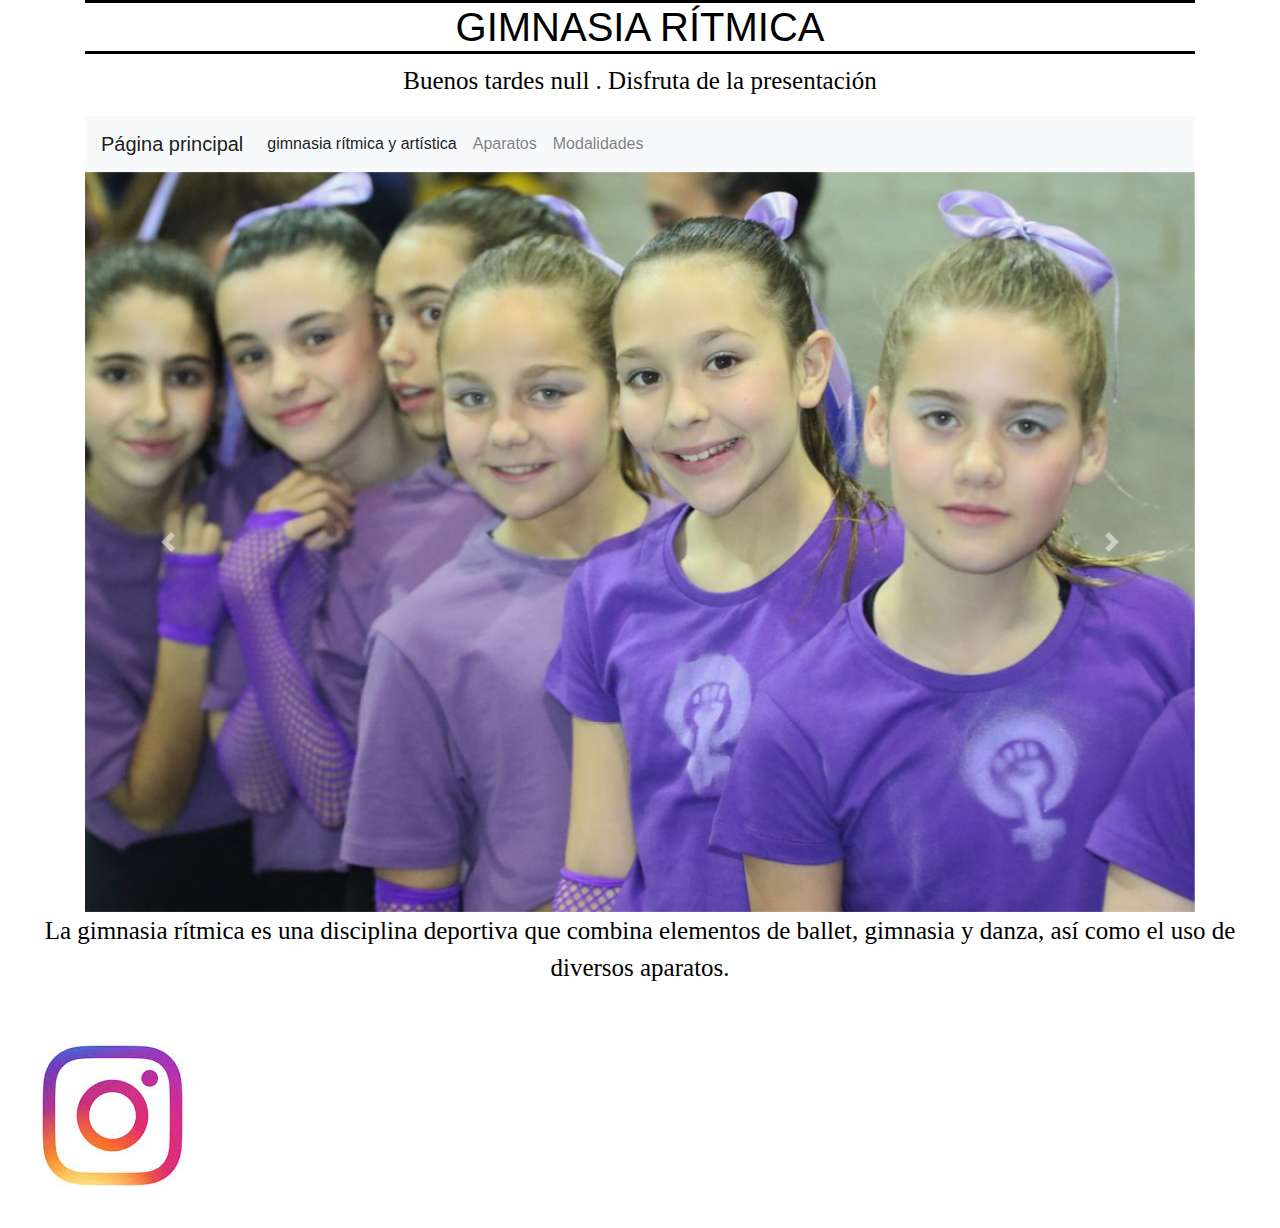
<file: index.html>
<!doctype html>
<html lang="es">

<head>
  <meta charset="UTF-8">
  <meta name="viewport"
    content="width=device-width, user-scalable=no, initial-scale=1.0, maximum-scale=1.0, minimum-scale=1.0">
  <meta http-equiv="X-UA-Compatible" content="ie=edge">
  <title>Gimnasia Rítmica</title>
  <link rel="stylesheet" href="https://stackpath.bootstrapcdn.com/bootstrap/4.4.1/css/bootstrap.min.css"
    integrity="sha384-Vkoo8x4CGsO3+Hhxv8T/Q5PaXtkKtu6ug5TOeNV6gBiFeWPGFN9MuhOf23Q9Ifjh" crossorigin="anonymous">
  <!-- Referencia a la hoja de estilos CSS -->
  <link type="text/css" rel="stylesheet" href="css/styles.css" />
</head>

<body>
  <div class="container">
    <div class="row">
      <div class="col-12">
        <h1>GIMNASIA RÍTMICA</h1>
      </div>
    </div>
    <p id="saludo"></p>
    <div class="row">
      <div class="col-12">
        <nav class="navbar navbar-expand-lg navbar-light bg-light">
          <a class="navbar-brand" href="index.html">Página principal</a>
          <button class="navbar-toggler" type="button" data-toggle="collapse" data-target="#navbarNav"
            aria-controls="navbarNav" aria-expanded="false" aria-label="Toggle navigation">
            <span class="navbar-toggler-icon"></span>
          </button>
          <div class="collapse navbar-collapse" id="navbarNav">
            <ul class="navbar-nav">
              <li class="nav-item active">
                <a class="nav-link" href="g.r. y g.a.html">gimnasia rítmica y artística <span
                    class="sr-only">(current)</span></a>
              </li>
              <li class="nav-item">
                <a class="nav-link" href="aparatos.html">Aparatos</a>
              </li>
              <li class="nav-item">
                <a class="nav-link" href="modalidades.html">Modalidades</a>
              </li>
              
            </ul>
          </div>
        </nav>
      </div>
    </div>
    <div class="row">
      <div class="col-12">
        <div id="carouselExampleControls" class="carousel slide" data-ride="carousel">
          <div class="carousel-inner">
            <div class="carousel-item active">
              <img src="img/gr2018X2.jpg" class="d-block w-100" alt="foto2018X2">
            </div>
            <div class="carousel-item">
              <img src="img/gr2018.jpg" class="d-block w-100" alt="foto 2018">
            </div>
            <div class="carousel-item">
              <img src="img/photo - copia.jpg" class="d-block w-100" alt="foto 2019">
            </div>
          </div>
          <a class="carousel-control-prev" href="#carouselExampleControls" role="button" data-slide="prev">
            <span class="carousel-control-prev-icon" aria-hidden="true"></span>
            <span class="sr-only">Previous</span>
          </a>
          <a class="carousel-control-next" href="#carouselExampleControls" role="button" data-slide="next">
            <span class="carousel-control-next-icon" aria-hidden="true"></span>
            <span class="sr-only">Next</span>
          </a>
        </div>
      </div>
    </div>
  </div>




  <p>La gimnasia rítmica es una disciplina deportiva que combina elementos de ballet, gimnasia y danza, así como el uso
    de diversos aparatos.
  </p>

 


      <a href="https://www.instagram.com/ritmica_elvalle/?hl=es" target="_blank"><img src="img/instagram.jpg"></a>

    
  






  <!-- Optional JavaScript -->
  <!-- jQuery first, then Popper.js, then Bootstrap JS -->
  <script src="https://code.jquery.com/jquery-3.4.1.slim.min.js"
    integrity="sha384-J6qa4849blE2+poT4WnyKhv5vZF5SrPo0iEjwBvKU7imGFAV0wwj1yYfoRSJoZ+n"
    crossorigin="anonymous"></script>
  <script src="https://cdn.jsdelivr.net/npm/popper.js@1.16.0/dist/umd/popper.min.js"
    integrity="sha384-Q6E9RHvbIyZFJoft+2mJbHaEWldlvI9IOYy5n3zV9zzTtmI3UksdQRVvoxMfooAo"
    crossorigin="anonymous"></script>
  <script src="https://stackpath.bootstrapcdn.com/bootstrap/4.4.1/js/bootstrap.min.js"
    integrity="sha384-wfSDF2E50Y2D1uUdj0O3uMBJnjuUD4Ih7YwaYd1iqfktj0Uod8GCExl3Og8ifwB6"
    crossorigin="anonymous"></script>
  <!-- Referencia al archivo de funciones javascript -->
  <script type="application/javascript" src="js/functions.js"></script>
</body>

</html>
</file>
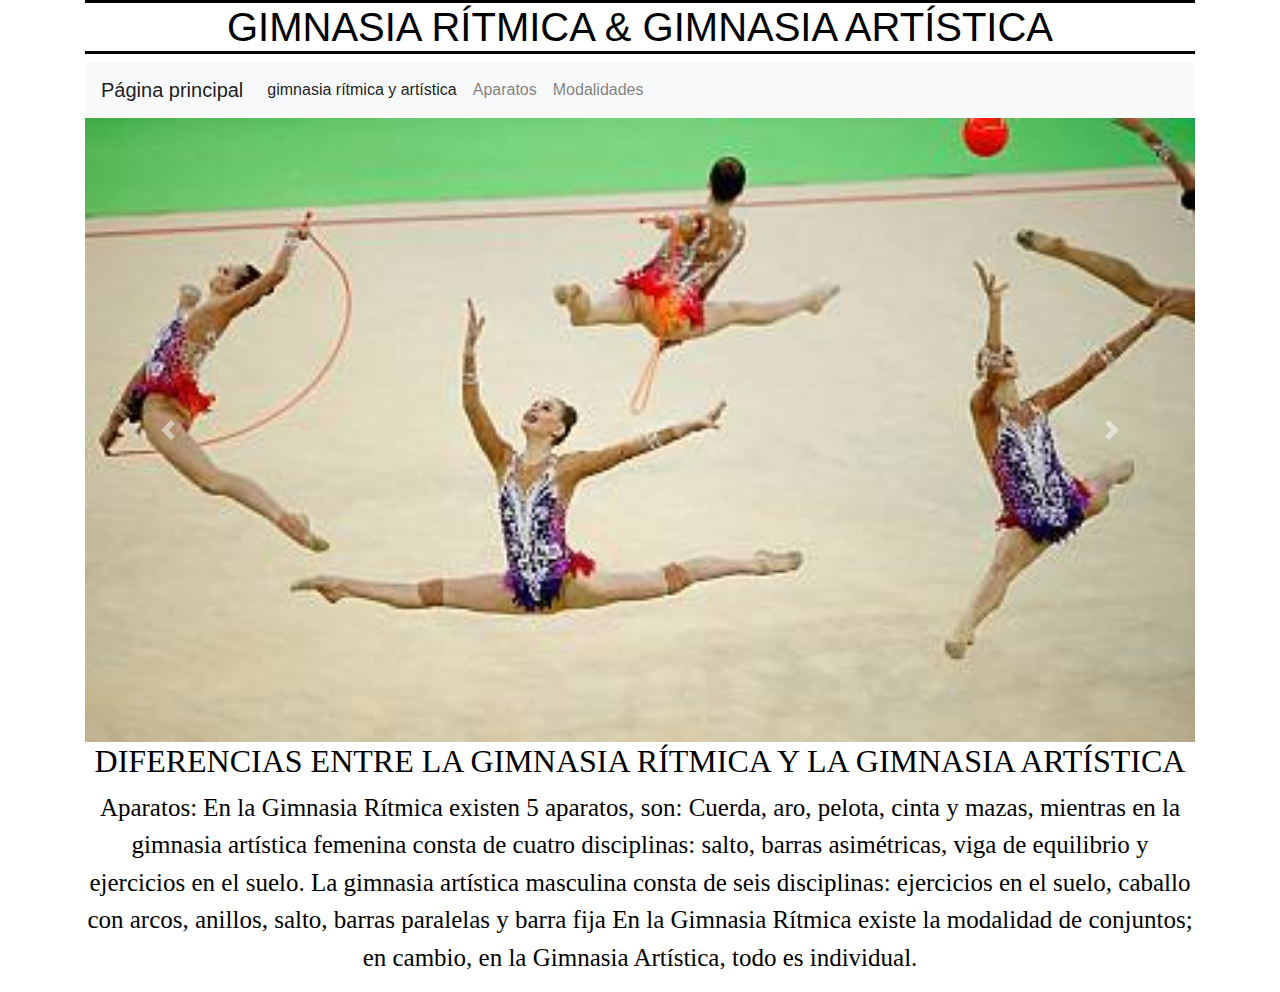
<file: g.r. y g.a.html>
<!doctype html>
<html lang="es">

<head>
  <meta charset="UTF-8">
  <meta name="viewport"
    content="width=device-width, user-scalable=no, initial-scale=1.0, maximum-scale=1.0, minimum-scale=1.0">
  <meta http-equiv="X-UA-Compatible" content="ie=edge">
  <title>Proyecto Final - Code Like a Girl</title>
  <link rel="stylesheet" href="https://stackpath.bootstrapcdn.com/bootstrap/4.4.1/css/bootstrap.min.css"
    integrity="sha384-Vkoo8x4CGsO3+Hhxv8T/Q5PaXtkKtu6ug5TOeNV6gBiFeWPGFN9MuhOf23Q9Ifjh" crossorigin="anonymous">
  <!-- Referencia a la hoja de estilos CSS -->
  <link type="text/css" rel="stylesheet" href="css/styles.css" />
</head>

<body>
  <div class="container">
    <div class="row">
      <div class="col-12">
        <h1>GIMNASIA RÍTMICA & GIMNASIA ARTÍSTICA</h1>
      </div>
    </div>
    <div class="row">
        <div class="col-12">
          <nav class="navbar navbar-expand-lg navbar-light bg-light">
            <a class="navbar-brand" href="index.html">Página principal</a>
            <button class="navbar-toggler" type="button" data-toggle="collapse" data-target="#navbarNav"
              aria-controls="navbarNav" aria-expanded="false" aria-label="Toggle navigation">
              <span class="navbar-toggler-icon"></span>
            </button>
            <div class="collapse navbar-collapse" id="navbarNav">
              <ul class="navbar-nav">
                <li class="nav-item active">
                  <a class="nav-link" href="g.r. y g.a.html">gimnasia rítmica y artística <span
                      class="sr-only">(current)</span></a>
                </li>
                <li class="nav-item">
                  <a class="nav-link" href="aparatos.html">Aparatos</a>
                </li>
                <li class="nav-item">
                  <a class="nav-link" href="modalidades.html">Modalidades</a>
                </li>
                
              </ul>
            </div>
          </nav>
        </div>
      </div>
      <div class="row">
        <div class="col-12">
          <div id="carouselExampleControls" class="carousel slide" data-ride="carousel">
            <div class="carousel-inner">
              <div class="carousel-item active">
                <img src="img/conjuntogrvgadv.jpg" class="d-block w-100" alt="foto2018X2">
              </div>
              <div class="carousel-item">
                <img src="img/individualgrvga.jpg" class="d-block w-100" alt="foto 2018">
              </div>
              <div class="carousel-item">
                <img src="img/g.art.p.jpg" class="d-block w-100" alt="foto 2019">
              </div>
              <div class="carousel-item">
                <img src="img/g.art.b.jpg" class="d-block w-100" alt="foto 2019">
              </div>
            </div>
            <a class="carousel-control-prev" href="#carouselExampleControls" role="button" data-slide="prev">
              <span class="carousel-control-prev-icon" aria-hidden="true"></span>
              <span class="sr-only">Previous</span>
            </a>
            <a class="carousel-control-next" href="#carouselExampleControls" role="button" data-slide="next">
              <span class="carousel-control-next-icon" aria-hidden="true"></span>
              <span class="sr-only">Next</span>
            </a>
          </div>
        </div>
      </div>






    <h2> DIFERENCIAS ENTRE LA GIMNASIA RÍTMICA Y LA GIMNASIA ARTÍSTICA</h2>
    <p>Aparatos: En la Gimnasia Rítmica existen 5 aparatos, son: Cuerda, aro, pelota, cinta y mazas, mientras en la
      gimnasia artística femenina
      consta de cuatro disciplinas: salto, barras asimétricas, viga de equilibrio y ejercicios en el suelo. La gimnasia
      artística masculina
      consta de seis disciplinas: ejercicios en el suelo, caballo con arcos, anillos, salto, barras paralelas y barra fija
      En la Gimnasia Rítmica existe la modalidad de conjuntos; en cambio, en la Gimnasia Artística, todo es individual.
    </p>






    <!-- Optional JavaScript -->
    <!-- jQuery first, then Popper.js, then Bootstrap JS -->
    <script src="https://code.jquery.com/jquery-3.4.1.slim.min.js"
      integrity="sha384-J6qa4849blE2+poT4WnyKhv5vZF5SrPo0iEjwBvKU7imGFAV0wwj1yYfoRSJoZ+n"
      crossorigin="anonymous"></script>
    <script src="https://cdn.jsdelivr.net/npm/popper.js@1.16.0/dist/umd/popper.min.js"
      integrity="sha384-Q6E9RHvbIyZFJoft+2mJbHaEWldlvI9IOYy5n3zV9zzTtmI3UksdQRVvoxMfooAo"
      crossorigin="anonymous"></script>
    <script src="https://stackpath.bootstrapcdn.com/bootstrap/4.4.1/js/bootstrap.min.js"
      integrity="sha384-wfSDF2E50Y2D1uUdj0O3uMBJnjuUD4Ih7YwaYd1iqfktj0Uod8GCExl3Og8ifwB6"
      crossorigin="anonymous"></script>

</body>

</html>
</file>
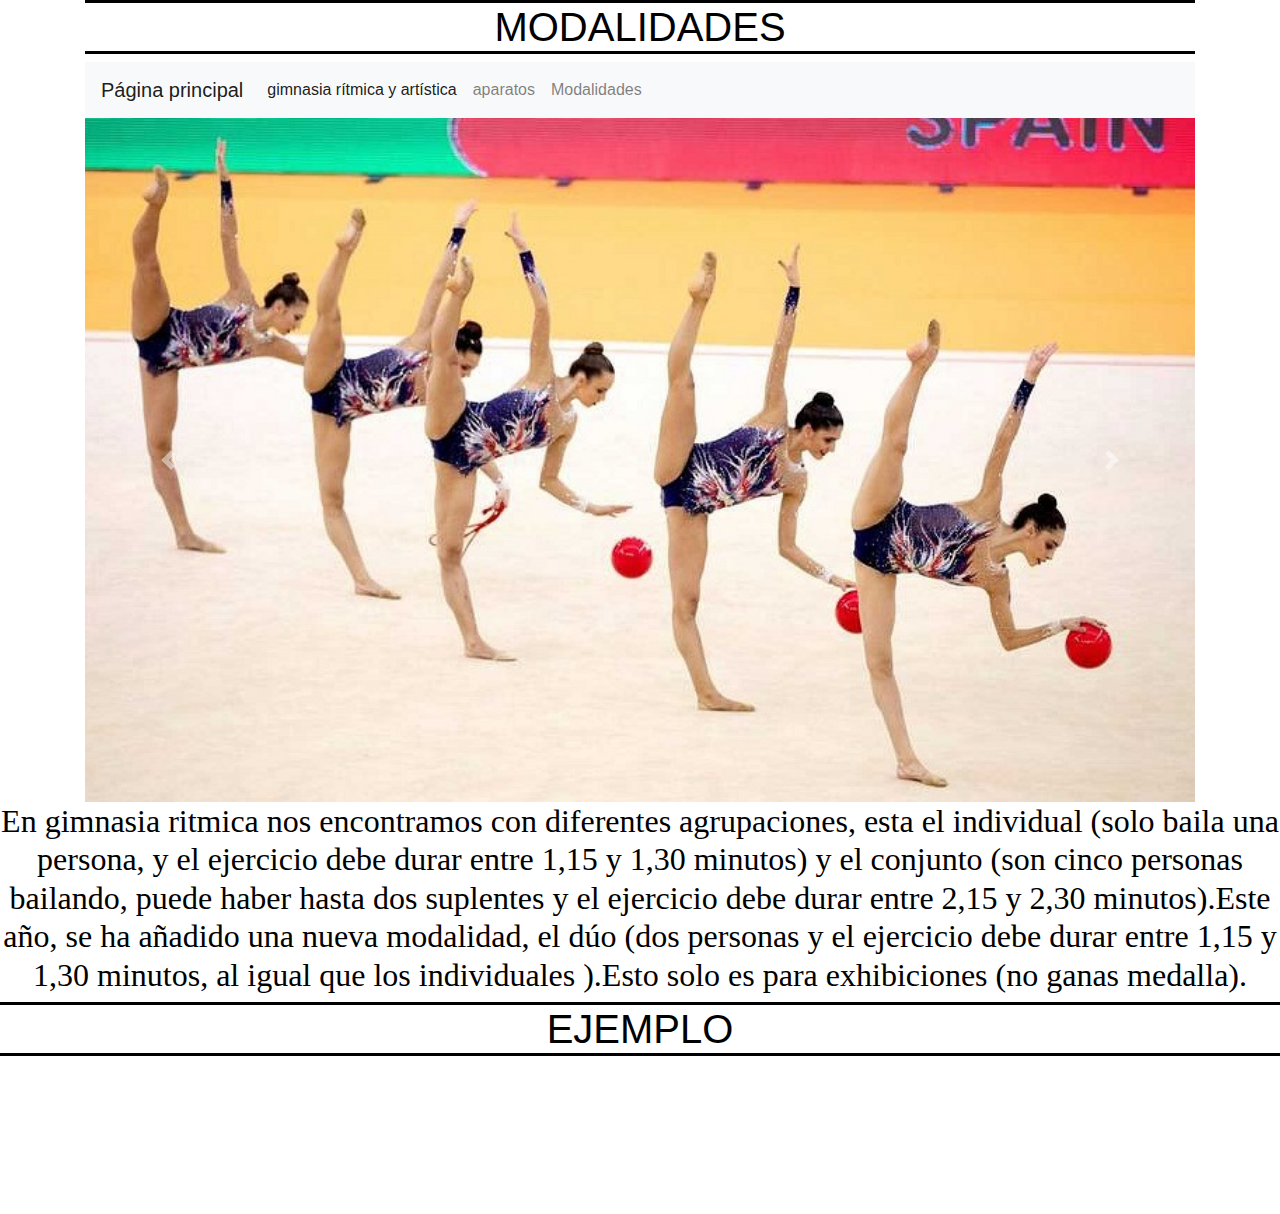
<file: modalidades.html>
<!doctype html>
<html lang="es">

<head>
  <meta charset="UTF-8">
  <meta name="viewport"
    content="width=device-width, user-scalable=no, initial-scale=1.0, maximum-scale=1.0, minimum-scale=1.0">
  <meta http-equiv="X-UA-Compatible" content="ie=edge">
  <title>Proyecto Final - Code Like a Girl</title>
  <link rel="stylesheet" href="https://stackpath.bootstrapcdn.com/bootstrap/4.4.1/css/bootstrap.min.css"
    integrity="sha384-Vkoo8x4CGsO3+Hhxv8T/Q5PaXtkKtu6ug5TOeNV6gBiFeWPGFN9MuhOf23Q9Ifjh" crossorigin="anonymous">
  <!-- Referencia a la hoja de estilos CSS -->
  <link type="text/css" rel="stylesheet" href="css/styles.css" />
</head>

<body>
  <div class="container">
    <div class="row">
      <div class="col-12">
        <h1>MODALIDADES</h1>
      </div>
    </div>
    <div class="row">
        <div class="col-12">
          <nav class="navbar navbar-expand-lg navbar-light bg-light">
            <a class="navbar-brand" href="index.html">Página principal</a>
            <button class="navbar-toggler" type="button" data-toggle="collapse" data-target="#navbarNav"
              aria-controls="navbarNav" aria-expanded="false" aria-label="Toggle navigation">
              <span class="navbar-toggler-icon"></span>
            </button>
            <div class="collapse navbar-collapse" id="navbarNav">
              <ul class="navbar-nav">
                <li class="nav-item active">
                  <a class="nav-link" href="g.r. y g.a.html">gimnasia rítmica y artística <span
                      class="sr-only">(current)</span></a>
                </li>
                <li class="nav-item">
                  <a class="nav-link" href="aparatos.html">aparatos</a>
                </li>
                <li class="nav-item">
                  <a class="nav-link" href="modalidades.html">Modalidades</a>
                </li>
                
              </ul>
            </div>
          </nav>
        </div>
      </div>
    <div class="row">
      <div class="col-12">
        <div id="carouselExampleControls" class="carousel slide" data-ride="carousel">
          <div class="carousel-inner">
            <div class="carousel-item active">
              <img src="img/conjuntosgrX2.jpg" class="d-block w-100" alt="foto2018X2">
            </div>
            <div class="carousel-item">
              <img src="img/duosgr.jpg" class="d-block w-100" alt="foto 2018">
            </div>
            <div class="carousel-item">
              <img src="img/individualesgr.jpg" class="d-block w-100" alt="foto 2019">
            </div>
          </div>
          <a class="carousel-control-prev" href="#carouselExampleControls" role="button" data-slide="prev">
            <span class="carousel-control-prev-icon" aria-hidden="true"></span>
            <span class="sr-only">Previous</span>
          </a>
          <a class="carousel-control-next" href="#carouselExampleControls" role="button" data-slide="next">
            <span class="carousel-control-next-icon" aria-hidden="true"></span>
            <span class="sr-only">Next</span>
          </a>
        </div>
      </div>
    </div>
  </div>

<h2>En gimnasia ritmica nos encontramos con diferentes agrupaciones, esta el individual (solo baila una persona, y el ejercicio debe durar
   entre 1,15 y 1,30 minutos) y el conjunto (son cinco personas bailando, puede haber hasta dos suplentes y el ejercicio debe durar entre
    2,15 y 2,30 minutos).Este año, se ha añadido una nueva modalidad, el dúo (dos personas y el ejercicio debe durar entre 1,15 y 1,30 
    minutos, al igual que los individuales ).Esto solo es para exhibiciones (no ganas medalla).</h2>

<div>
    <h1>EJEMPLO</h1>

    <iframe src="https://www.youtube.com/embed/giiCTUnRCBc" frameborder="0" allow="accelerometer; autoplay;encrypted-media; gyroscope; 
    picture-in-picture" allowfullscreen></iframe>
</div>
    










  <!-- Optional JavaScript -->
  <!-- jQuery first, then Popper.js, then Bootstrap JS -->
  <script src="https://code.jquery.com/jquery-3.4.1.slim.min.js"
    integrity="sha384-J6qa4849blE2+poT4WnyKhv5vZF5SrPo0iEjwBvKU7imGFAV0wwj1yYfoRSJoZ+n"
    crossorigin="anonymous"></script>
  <script src="https://cdn.jsdelivr.net/npm/popper.js@1.16.0/dist/umd/popper.min.js"
    integrity="sha384-Q6E9RHvbIyZFJoft+2mJbHaEWldlvI9IOYy5n3zV9zzTtmI3UksdQRVvoxMfooAo"
    crossorigin="anonymous"></script>
  <script src="https://stackpath.bootstrapcdn.com/bootstrap/4.4.1/js/bootstrap.min.js"
    integrity="sha384-wfSDF2E50Y2D1uUdj0O3uMBJnjuUD4Ih7YwaYd1iqfktj0Uod8GCExl3Og8ifwB6"
    crossorigin="anonymous"></script>

</body>

</html>
</file>
<file: css/styles.css>
h1{color:black;
font-family: Impact, Haettenschweiler, 'Arial Narrow Bold', sans-serif;
text-align: center;
border-top: solid black;
border-bottom: solid black;
}

h2{color:black;
font-family: fantasy;
text-align: center;
}

p{color:black;
     font-family: fantasy;
     text-align: center;
     font-size:25px;
}

.lista_de_aparatos
{color:black;
font-family:Impact, Haettenschweiler, 'Arial Narrow Bold', sans-serif;
font-size: 20px;
}

iframe{
    display: block;
    margin-left: auto;
    margin-right: auto;
    width: 40%;
}
</file>
